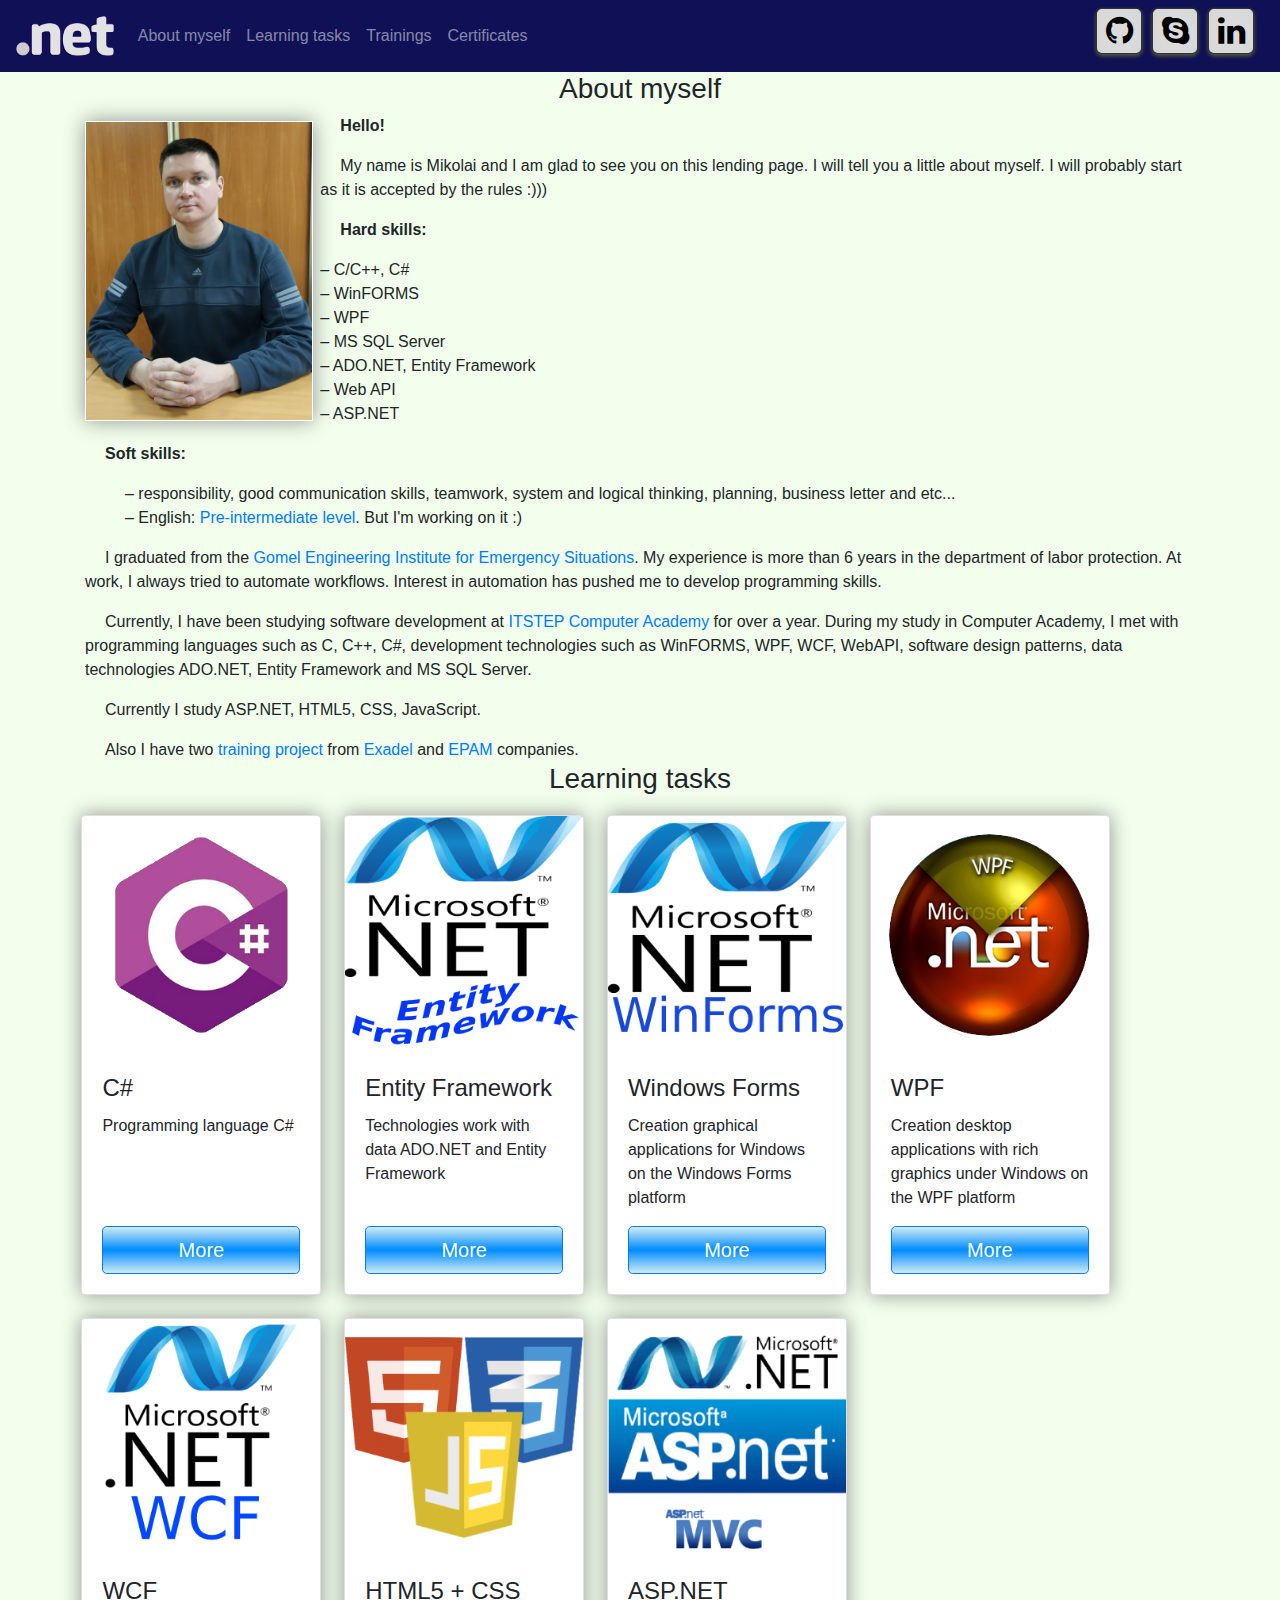
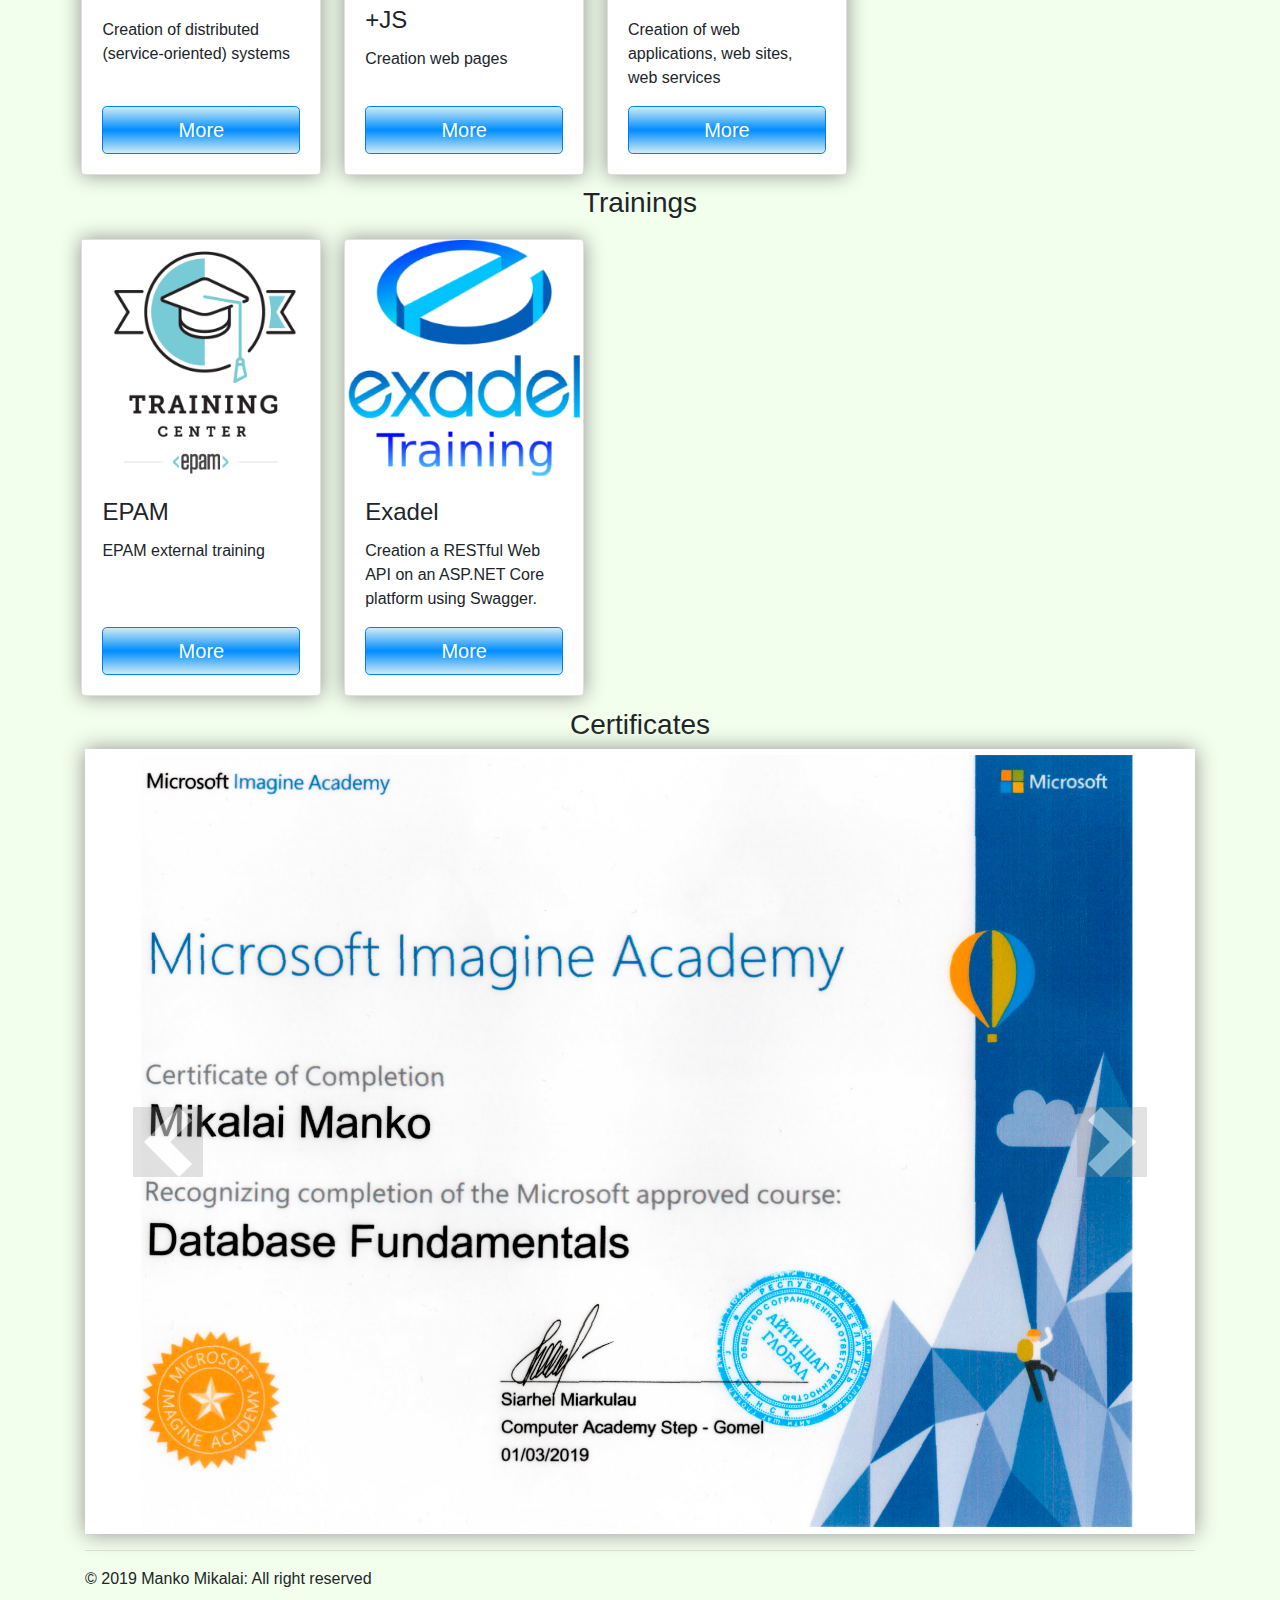
<file: index.html>
<!DOCTYPE html>
<html lang="en">

<head>
    <meta charset="UTF-8">
    <meta name="viewport" content="width=device-width, initial-scale=1.0">
    <meta http-equiv="X-UA-Compatible" content="ie=edge">
    <link rel="icon" sizes="152x152" type="image/png" href="content/image/csharp_ico.png">
    <title>Manko Mikalai</title>
    <link rel="stylesheet" href="https://stackpath.bootstrapcdn.com/bootstrap/4.3.1/css/bootstrap.min.css"
        integrity="sha384-ggOyR0iXCbMQv3Xipma34MD+dH/1fQ784/j6cY/iJTQUOhcWr7x9JvoRxT2MZw1T" crossorigin="anonymous">
    <link rel="stylesheet" href="https://maxcdn.bootstrapcdn.com/font-awesome/4.7.0/css/font-awesome.min.css">
    <link rel="stylesheet" href="css/indexStyle.css">

</head>

<body class="MainBody" data-spy="scroll" data-target="#navbar1">
    <!-- навигация начало -->
    <nav class="navbar navbar-expand-lg navbar-dark fixed-top navStyle" id="navbar">
        <a class="navbar-brand" style="color:yellow"><img src="content/image/net_logo.png" alt="" height="40" /></a>
        <button class="navbar-toggler" type="button" data-toggle="collapse" data-target="#navbar1"
            aria-controls="navbar1" aria-expanded="false" aria-label="Toggle navigation">
            <span class="navbar-toggler-icon"></span>
        </button>
        <div class="collapse navbar-collapse" id="navbar1">
            <ul class="navbar-nav mr-auto">
                <li class="nav-item"><a class="nav-link" href="#AboutMe">About myself</a></li>
                <li class="nav-item"><a class="nav-link" href="#LearningTasks">Learning tasks</a></li>
                <li class="nav-item"><a class="nav-link" href="#TrainingTask">Trainings</a></li>
                <li class="nav-item"><a class="nav-link" href="#Certificates">Certificates</a></li>
            </ul>
            <div class="social github">
                <a href="https://github.com/nickky2010" target="_blank"><i class="fa fa-github fa-2x"></i></a>
            </div>
            <div class="social skype">
                <a href="skype:Skype_nickky2010?message" target="_blank"><i class="fa fa-skype fa-2x"></i></a>
            </div>
            <div class="social linkedin">
                <a href="https://linkedin.com/in/nickkymanko" target="_blank"><i class="fa fa-linkedin fa-2x"></i></a>
            </div>
            <ul class="navbar-nav justify-content-end"></ul>
        </div>
    </nav>
    <!-- навигация конец -->
    <div class="AboutMe">
        <div class="container container-first">
            <a class="anchor" id="AboutMe"></a>
            <h3 class="text-center">About myself</h3>
            <p><img src="content/image/myPhoto.png" alt="" class="leftimg"><strong>Hello!</strong> </p>
            <p>My name is Mikolai and I am glad to see you on this lending page. I will tell you a little about myself.
                I will probably start as it is accepted by the rules :)))</p>
            <p><strong>Hard skills:</strong></p>
            <ul class="dialog">
                <li>C/C++, C#</li>
                <li>WinFORMS</li>
                <li>WPF</li>
                <li>MS SQL Server</li>
                <li>ADO.NET, Entity Framework</li>
                <li>Web API</li>
                <li>ASP.NET</li>
            </ul>
            <p><strong>Soft skills:</strong></p>
            <ul class="dialog">
                <li>responsibility, good communication skills, teamwork, system and logical thinking, planning,
                    business
                    letter and etc...</li>
                <li>English: <a class="aboutMe" href="http://efset.org/cert/xSRmJh" target="_blank">Pre-intermediate
                        level</a>. But I'm working on it :)</li>
            </ul>
            <p>I graduated from the <a class="aboutMe" href="http://ucp.by" target="_blank">Gomel Engineering
                    Institute for Emergency Situations</a>.
                My experience is more than 6 years in the department of labor protection.
                At work, I always tried to automate workflows. Interest in automation has pushed me to develop
                programming skills.
            </p>
            <p> Currently, I have been studying software development at <a class="aboutMe"
                    href="http://gomel.itstep.by/about-academy/" target="_blank">ITSTEP Computer Academy</a> for
                over a year.
                During my study in Computer Academy, I met with programming languages such as C, C++, C#,
                development technologies such as WinFORMS, WPF, WCF, WebAPI,
                software design patterns, data technologies ADO.NET, Entity Framework and MS SQL Server.
            </p>
            <p>
                Currently I study ASP.NET, HTML5, CSS, JavaScript.
            </p>
            <p style="margin-bottom: 0">
                Also I have two <a class="aboutMe" href="#TrainingTask">training project</a> from <a class="aboutMe"
                    href="https://exadel.com" target="_blank">Exadel</a>
                and <a class="aboutMe" href="https://www.epam.com" target="_blank">EPAM</a> companies.
            </p>
        </div>
    </div>
    <div class="LearningTasks">
        <div class="container">
            <a class="anchor" style="margin-bottom: 0" id="LearningTasks"></a>
            <h3 class="text-center">Learning tasks</h3>
            <div class="row flex-row content-center flex-row">
                <div class="card">
                    <img src="content/image/csharp.png" class="img-fluid img_card" alt="">
                    <div class="card-body d-flex flex-column">
                        <h4 class="card-title">C#</h4>
                        <p class="card-text"> Programming language C#</p>
                        <a href="https://github.com/nickky2010?utf8=✓&tab=repositories&q=C-Sharp&type=&language="
                            class="btn btn-lg btn-block btn-primary mt-auto btn-card stretched-link">More</a>
                    </div>
                </div>
                <div class="card">
                    <img src="content/image/entityFramework.png" class="img-fluid img_card" alt="">
                    <div class="card-body d-flex flex-column">
                        <h4 class="card-title">Entity Framework</h4>
                        <p class="card-text"> Technologies work with data ADO.NET and Entity Framework</p>
                        <a href="https://github.com/nickky2010?utf8=✓&tab=repositories&q=ADO.NET&type=&language="
                            class="btn btn-lg btn-block btn-primary mt-auto btn-card stretched-link">More</a>
                    </div>
                </div>
                <div class="card">
                    <img src="content/image/winforms.png" class="img-fluid img_card" alt="">
                    <div class="card-body d-flex flex-column">
                        <h4 class="card-title">Windows Forms</h4>
                        <p class="card-text"> Creation graphical applications for Windows on the Windows Forms
                            platform</p>
                        <a href="https://github.com/nickky2010?utf8=✓&tab=repositories&q=WinForms&type=&language="
                            class="btn btn-lg btn-block btn-primary mt-auto btn-card stretched-link">More</a>
                    </div>
                </div>
                <div class="card">
                    <img src="content/image/wpf.png" class="img-fluid img_card" alt="">
                    <div class="card-body d-flex flex-column">
                        <h4 class="card-title">WPF</h4>
                        <p class="card-text"> Creation desktop applications with rich graphics under Windows on the
                            WPF platform</p>
                        <a href="https://github.com/nickky2010?utf8=✓&tab=repositories&q=wpf&type=&language="
                            class="btn btn-lg btn-block btn-primary mt-auto btn-card stretched-link">More</a>
                    </div>
                </div>
                <div class="card">
                    <img src="content/image/wcf.png" class="img-fluid img_card" alt="">
                    <div class="card-body d-flex flex-column">
                        <h4 class="card-title">WCF</h4>
                        <p class="card-text"> Creation of distributed (service-oriented) systems</p>
                        <a href="https://github.com/nickky2010?utf8=✓&tab=repositories&q=wcf&type=&language="
                            class="btn btn-lg btn-block btn-primary mt-auto btn-card stretched-link">More</a>
                    </div>
                </div>
                <div class="card">
                    <img src="content/image/htmlcssjs.png" class="img-fluid img_card" alt="">
                    <div class="card-body d-flex flex-column">
                        <h4 class="card-title">HTML5 + CSS +JS</h4>
                        <p class="card-text"> Creation web pages</p>
                        <a href="homework/hwhtmlcssjs.html"
                            class="btn btn-lg btn-block btn-primary mt-auto btn-card stretched-link">More</a>
                    </div>
                </div>
                <div class="card">
                    <img src="content/image/asp.net.png" class="img-fluid img_card" alt="">
                    <div class="card-body d-flex flex-column">
                        <h4 class="card-title">ASP.NET</h4>
                        <p class="card-text"> Creation of web applications, web sites, web services</p>
                        <a href="https://github.com/nickky2010?utf8=✓&tab=repositories&q=ASP.NET&type=&language="
                            class="btn btn-lg btn-block btn-primary mt-auto btn-card stretched-link">More</a>
                    </div>
                </div>
            </div>
        </div>
    </div>
    <div class="TrainingTask">
        <div class="container">
            <a class="anchor" id="TrainingTask"></a>
            <h3 class="text-center">Trainings</h3>
            <div class="row flex-row content-center">
                <div class="card">
                    <img src="content/image/EPAM_Training_Center.png" class="img-fluid img_card" alt="">
                    <div class="card-body d-flex flex-column">
                        <h4 class="card-title">EPAM</h4>
                        <p class="card-text"> EPAM external training</p>
                        <a href="https://github.com/nickky2010?utf8=✓&tab=repositories&q=epam&type=&language="
                            class="btn btn-lg btn-block btn-primary mt-auto btn-card stretched-link">More</a>
                    </div>
                </div>
                <div class="card">
                    <img src="content/image/exadel_Training.png" class="img-fluid img_card" alt="">
                    <div class="card-body d-flex flex-column">
                        <h4 class="card-title">Exadel</h4>
                        <p class="card-text"> Creation a RESTful Web API on an ASP.NET Core platform using Swagger.</p>
                        <a href="https://github.com/nickky2010/Bookshelf"
                            class="btn btn-lg btn-block btn-primary mt-auto btn-card stretched-link">More</a>
                    </div>
                </div>
            </div>
        </div>
    </div>
    <div class="Certificates">
        <div class="container">
            <a class="anchor" id="Certificates"></a>
            <h3 class="text-center">Certificates</h3>
            <div id="carouselExampleIndicators" class="carousel slide carousel-fade" data-ride="carousel">
                <ol class="carousel-indicators">
                    <li data-target="#carouselExampleIndicators" data-slide-to="0" class="active"></li>
                    <li data-target="#carouselExampleIndicators" data-slide-to="1"></li>
                    <li data-target="#carouselExampleIndicators" data-slide-to="2"></li>
                    <li data-target="#carouselExampleIndicators" data-slide-to="3"></li>
                    <li data-target="#carouselExampleIndicators" data-slide-to="4"></li>
                    <li data-target="#carouselExampleIndicators" data-slide-to="5"></li>
                    <li data-target="#carouselExampleIndicators" data-slide-to="6"></li>
                </ol>
                <div class="carousel-inner сertImg">
                    <div class="carousel-item active">
                        <img src="/content/image/certificates/Microsoft_Database_Fundamentals.jpg" class="d-block w-100"
                             alt="Database certificate">
                    </div>
                    <div class="carousel-item">
                        <img src="/content/image/certificates/ADO.NET.jpg" class="d-block w-100"
                             alt="ADO.NET certificate">
                    </div>
                    <div class="carousel-item">
                        <img src="/content/image/certificates/CLA_Programming_Essentials_in_C.png" class="d-block w-100"
                             alt="CLA certificate">
                    </div>
                    <div class="carousel-item">
                        <img src="/content/image/certificates/I2IoE-Certificate.png" class="d-block w-100"
                             alt="I2IoE certificate">
                    </div>
                    <div class="carousel-item">
                        <img src="/content/image/certificates/CCITE-Certificate.png" class="d-block w-100"
                             alt="CCITE-Certificate">
                    </div>
                    <div class="carousel-item">
                        <img src="/content/image/certificates/Udemy_Microservices_Architecture.jpg" class="d-block w-100"
                             alt="Microservices-Certificate">
                    </div>
                    <div class="carousel-item">
                        <img src="/content/image/certificates/Udemy_Microservices_Observability_Resilience_Monitoring_on_DOTNET.jpg" class="d-block w-100"
                             alt="Microservices Observability Resilience Monitoring on .NET">
                    </div>
                </div>
                <a class="carousel-control-prev" href="#carouselExampleIndicators" role="button" data-slide="prev">
                    <span class="carousel-control-prev-icon" aria-hidden="true"></span>
                    <span class="sr-only">Previous</span>
                </a>
                <a class="carousel-control-next" href="#carouselExampleIndicators" role="button" data-slide="next">
                    <span class="carousel-control-next-icon" aria-hidden="true"></span>
                    <span class="sr-only">Next</span>
                </a>
            </div>
        </div>
    </div>
    <footer class="container">
        <hr />
        <p>&copy; 2019 Manko Mikalai: All right reserved</p>
    </footer>
    <!-- подключаем скрипты -->
    <script src="https://code.jquery.com/jquery-3.3.1.slim.min.js"
        integrity="sha384-q8i/X+965DzO0rT7abK41JStQIAqVgRVzpbzo5smXKp4YfRvH+8abtTE1Pi6jizo"
        crossorigin="anonymous"></script>
    <script src="https://cdnjs.cloudflare.com/ajax/libs/popper.js/1.12.9/umd/popper.min.js"
        integrity="sha384-ApNbgh9B+Y1QKtv3Rn7W3mgPxhU9K/ScQsAP7hUibX39j7fakFPskvXusvfa0b4Q"
        crossorigin="anonymous"></script>
    <script src="https://stackpath.bootstrapcdn.com/bootstrap/4.2.1/js/bootstrap.min.js"
        integrity="sha384-B0UglyR+jN6CkvvICOB2joaf5I4l3gm9GU6Hc1og6Ls7i6U/mkkaduKaBhlAXv9k"
        crossorigin="anonymous"></script>
</body>

</html>
</file>
<file: css/indexStyle.css>
body {
    position: relative;
  }
.btn-primary-spacing {
    margin-right: 5px;
    margin-bottom: 5px !important;
}
.social a {
    text-align: center;
    width: 46px;
    height: 46px;
    float: left;
    background: #fff;
    border: 1px solid rgba(0, 0, 0, 0.8);
    box-shadow: 0 2px 4px rgba(255, 251, 0, 0.329), inset 0 0 60px rgba(0,0,0,0.2);
    border-radius: 6px;
    margin: 0 10px 10px 0;
    padding: 6px;
    color: #000;
}
.github a:hover {background: #191919; color: #fff;}
.skype a:hover {background: #00aff0; color: #fff;}
.linkedin a:hover {background: #0e76a8; color: #fff;}

.AboutMe p{
    text-indent: 20px; /* Отступ первой строки в пикселах */
}
.MainBody{
    background-color: rgb(242, 255, 236);
}

.container-first {
    margin-top: 72px;
}
.container {
    margin-left: auto;
    margin-right: auto;
    position: relative;
}
.navStyle{
    background-color: rgb(15, 16, 85);
}
.topSpace{
    margin-top: 72px;
}

a.anchor {
    display: block;
    position: relative;
    top: -72px;
    visibility: hidden;
}

a.aboutMe:hover {
    text-decoration: none;
    color:rgb(30, 0, 165);
}
    
.leftimg {
    max-height: 300px;
    float:left; /* Выравнивание по левому краю */
    margin: 7px 7px 7px 0; /* Отступы вокруг картинки */
    box-shadow: 0 0 20px rgb(145, 145, 145);
    border: #fff solid 1px;
}

ul.dialog {
    list-style: none;
}

ul.dialog li:before {
    content: "\2012 \0020";
}

.btn-card{
   background: -webkit-gradient(linear, 0 0, 0  100%, from(#D0ECF4), to(#D0ECF4), color-stop(0.5,  rgb(0, 140, 255)));
}
.btn-card:hover {
    transition: cubic-bezier(0,1.84,1,1.61) 1.5s;
    box-shadow: 0 10px 20px rgba(88, 88, 88, 0.7),0 6px 6px rgb(0, 0, 0);
}    
.card {
    width: 15rem;
    margin: 1%;
    box-shadow: 0 0 20px rgb(145, 145, 145);
}
.card:hover {
    box-shadow: 0px 10px 20px rgba(88, 88, 88, 0.7),0 8px 8px rgb(70, 113, 255);
}

.сertImg{
    box-shadow: 0 0 20px rgb(145, 145, 145);
}
.сertImg:hover{
    box-shadow: 0 10px 20px rgba(88, 88, 88, 0.7),0 6px 6px rgb(0, 0, 0);
}
.carousel-control-prev-icon, .carousel-control-next-icon{
    width: 70px;
    height: 70px;  
    background-color: rgba(140, 140, 140, 0.5);      
}

@media screen and (max-width: 512px) {
    .content-center {
        justify-content: center;
    }
    .card {
        width: 100%;
        margin: 5%;
    }
    .img_card{
    width: 300px;
    margin: auto;
    }

    .leftimg {
        max-width: 100%;
        max-height: 100%;
    }
    .carousel-control-prev-icon, .carousel-control-next-icon{
        width: 50px;
        height: 50px;  
    }    
}
</file>
